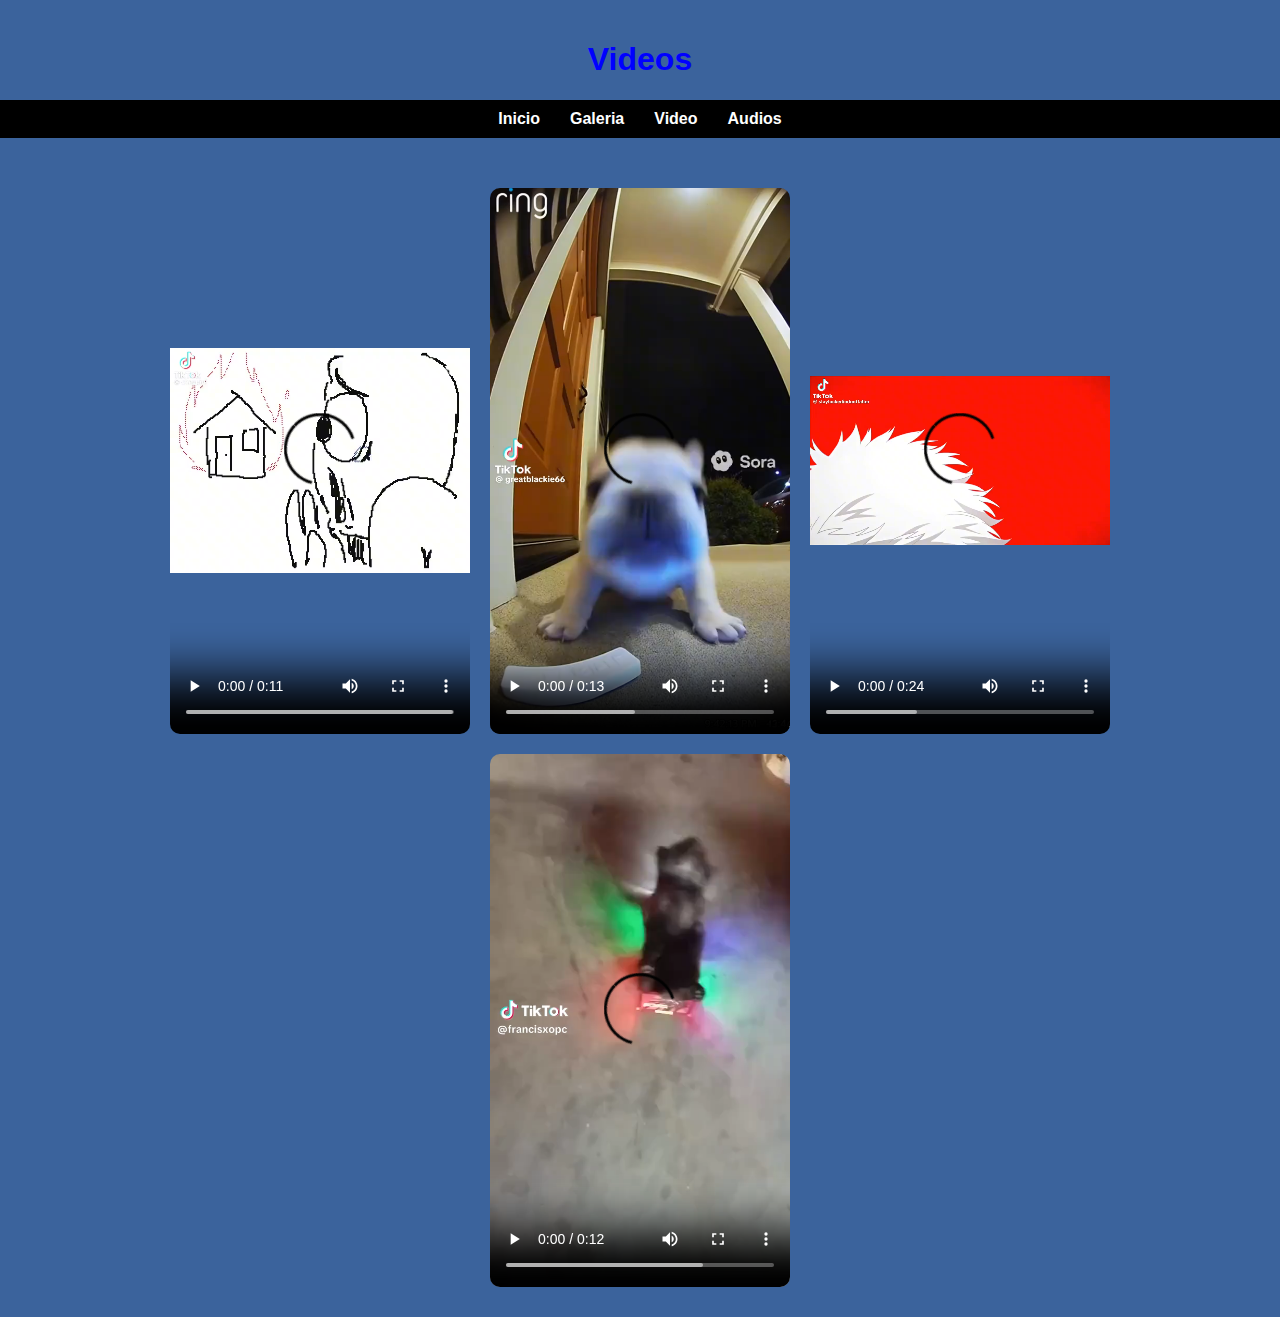
<file: Videos.html>
<!DOCTYPE html>
<html lang="es">
<head>
  <meta charset="UTF-8">
  <meta name="viewport" content="width=device-width, initial-scale=1.0">
  <title>Bienvenidos</title>
  <link rel="stylesheet" href="css/Videos.css">
</head>
<body>
  <header>
    <h1>Videos</h1>
    <nav>
      <ul>
        <li><a href="index.html">Inicio</a></li>
        <li><a href="Galeria.html">Galeria</a></li>
        <li><a href="Videos.html">Video</a></li>
        <li><a href="Audios.html">Audios</a></li>
      </ul>
    </nav>
  </header>

  <main class="videos">
    <video controls src="Video/perro1.mp4"></video>
    <video controls src="Video/perro.mp4"></video>
    <video controls src="Video/kaneki.mp4"></video>
    <video controls src="Video/gato.mp4"></video>
  </main>
</body>
</html>
</file>
<file: css/Videos.css>
/* ===== GENERAL ===== */
body {
  font-family: Arial, sans-serif;
  margin: 0;
  background-color: #3B639C;
  color: #333;
}

header {
  background-color: #3B639C;
  color: blue;
  text-align: center;
  padding: 20px 0;
}

nav ul {
  list-style: none;
  background-color: #000000;
  padding: 10px;
  margin: 0;
  display: flex;
  justify-content: center;
  gap: 30px;
}

nav ul li a {
  color: white;
  text-decoration: none;
  font-weight: bold;
}

nav ul li a:hover {
  text-decoration: underline;
}

.principal {
  text-align: center;
  padding: 40px;
}

/* ===== VIDEOS Y AUDIOS ===== */
.videos, .audios {
  display: flex;
  flex-wrap: wrap;
  justify-content: center;
  gap: 20px;
  padding: 30px;
}

video, audio {
  width: 300px;
  border-radius: 10px;
}
</file>
